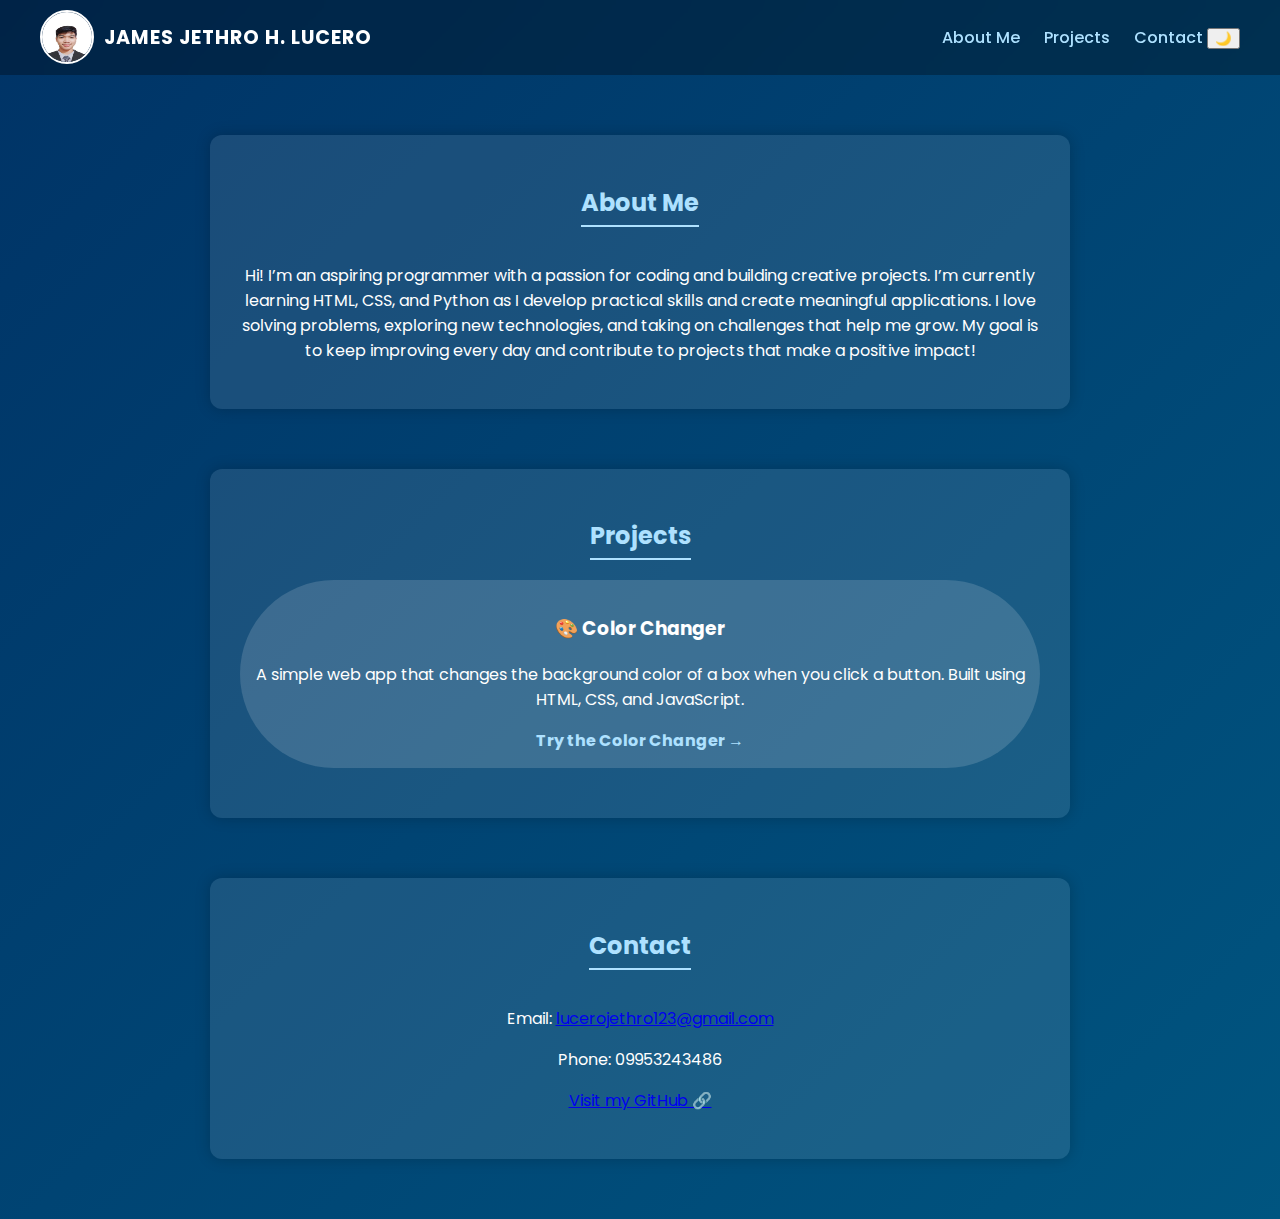
<file: index.html>
<!DOCTYPE html> 
<html lang="en">
<head>
  <meta charset="UTF-8">
  <meta name="viewport" content="width=device-width, initial-scale=1.0">
  <title>James Jethro Lucero | Portfolio</title>
  <link href="https://fonts.googleapis.com/css2?family=Poppins:wght@300;500;700&display=swap" rel="stylesheet">
  <link rel="stylesheet" href="portfolio.css">
</head>
<body>
  <nav>
    <div class="nav-left">
      <img src="profile.jpg" alt="James Jethro Lucero">
      <h1>JAMES JETHRO H. LUCERO</h1>
    </div>
    <div class="nav-right">
      <a href="#about">About Me</a>
      <a href="#projects">Projects</a>
      <a href="#contact">Contact</a>
      <button id="theme-toggle">🌙</button>
    </div>
  </nav>

  <section id="about">
    <h2>About Me</h2>
    <p>
      Hi! I’m an aspiring programmer with a passion for coding and building creative projects.
      I’m currently learning HTML, CSS, and Python as I develop practical skills and create
      meaningful applications. I love solving problems, exploring new technologies, and taking
      on challenges that help me grow. My goal is to keep improving every day and contribute to
      projects that make a positive impact!
    </p>
  </section>

  <section id="projects">
    <h2>Projects</h2>

    <div class="project-grid">
      <div class="project-card">
        <h3>🎨 Color Changer</h3>
        <p>A simple web app that changes the background color of a box when you click a button. Built using HTML, CSS, and JavaScript.</p>
        <a href="colorchanger.html" class="project-link" target="_blank">Try the Color Changer →</a>
      </div>
    </div>
  </section>

  <section id="contact">
    <h2>Contact</h2>
    <p>Email: <a href="mailto:lucerojethro123@gmail.com">lucerojethro123@gmail.com</a></p>
    <p>Phone: 09953243486</p>
    <p><a href="https://github.com/lucerojethro" target="_blank" class="github-link">Visit my GitHub 🔗</a></p>
  </section>


  <script src="theme.js"></script>
</body>
</html>
</file>
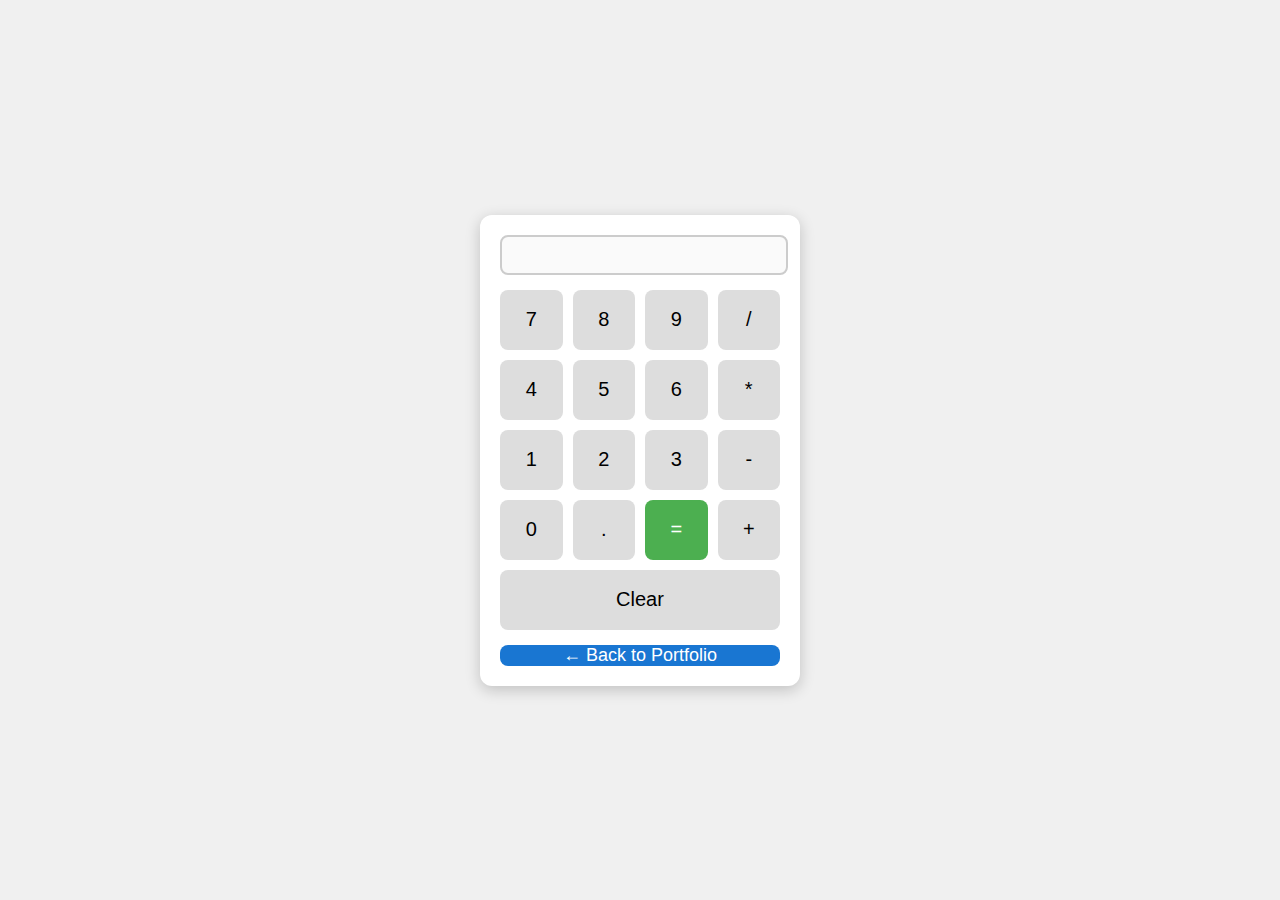
<file: calculator.html>
<!DOCTYPE html>
<html lang="en">
<head>
  <meta charset="UTF-8">
  <title>Calculator</title>
  <style>
    body {
      font-family: Arial, sans-serif;
      display: flex;
      justify-content: center;
      align-items: center;
      height: 100vh;
      margin: 0;
      background: #f0f0f0;
    }

    .calculator {
      background: white;
      padding: 20px;
      border-radius: 12px;
      width: 280px;
      box-shadow: 0 4px 15px rgba(0,0,0,0.2);
    }

    input {
      width: 100%;
      font-size: 30px;
      text-align: right;
      margin-bottom: 15px;
      border-radius: 8px;
      border: 2px solid #ccc;
      outline: none;
    }

    .buttons {
      display: grid;
      grid-template-columns: repeat(4, 1fr);
      gap: 10px;
    }

    .buttons button {
      height: 60px;
      font-size: 20px;
      cursor: pointer;
      border: none;
      border-radius: 8px;
      background: #ddd;
      transition: 0.2s;
    }

    .buttons button:hover {
      background: #c5c5c5;
    }

    .equal {
      background: #4CAF50 !important;
      color: white;
    }

    .clear-btn {
      grid-column: span 4;
      height: 55px;
      background: #e0e0e0;
      border-radius: 8px;
      font-size: 20px;
    }

    .clear-btn:hover {
      background: #c8c8c8;
    }

    .back-btn {
      margin-top: 15px;
      width: 100;
      text-align: center;
      display: block;
      background: #1976d2;
      color: white;
      text-decoration: none;
      border-radius: 8px;
      font-size: 18px;
      transition: 0.2s;
    }

    .back-btn:hover {
      background: #0f5cb6;
    }

  </style>
</head>
<body>

  <div class="calculator">
    <input type="text" id="display" disabled>

    <div class="buttons">
      <button onclick="press('7')">7</button>
      <button onclick="press('8')">8</button>
      <button onclick="press('9')">9</button>
      <button onclick="press('/')">/</button>

      <button onclick="press('4')">4</button>
      <button onclick="press('5')">5</button>
      <button onclick="press('6')">6</button>
      <button onclick="press('*')">*</button>

      <button onclick="press('1')">1</button>
      <button onclick="press('2')">2</button>
      <button onclick="press('3')">3</button>
      <button onclick="press('-')">-</button>

      <button onclick="press('0')">0</button>
      <button onclick="press('.')">.</button>
      <button onclick="calculate()" class="equal">=</button>
      <button onclick="press('+')">+</button>

      <button onclick="clearDisplay()" class="clear-btn">Clear</button>
    </div>

    <!-- Back to portfolio button -->
    <a href="index.html" class="back-btn">← Back to Portfolio</a>

  </div>

  <script>
    function press(value) {
      document.getElementById('display').value += value;
    }

    function calculate() {
      try {
        document.getElementById('display').value =
          eval(document.getElementById('display').value);
      } catch {
        document.getElementById('display').value = "Error";
      }
    }

    function clearDisplay() {
      document.getElementById('display').value = "";
    }
  </script>

</body>
</html>
</file>
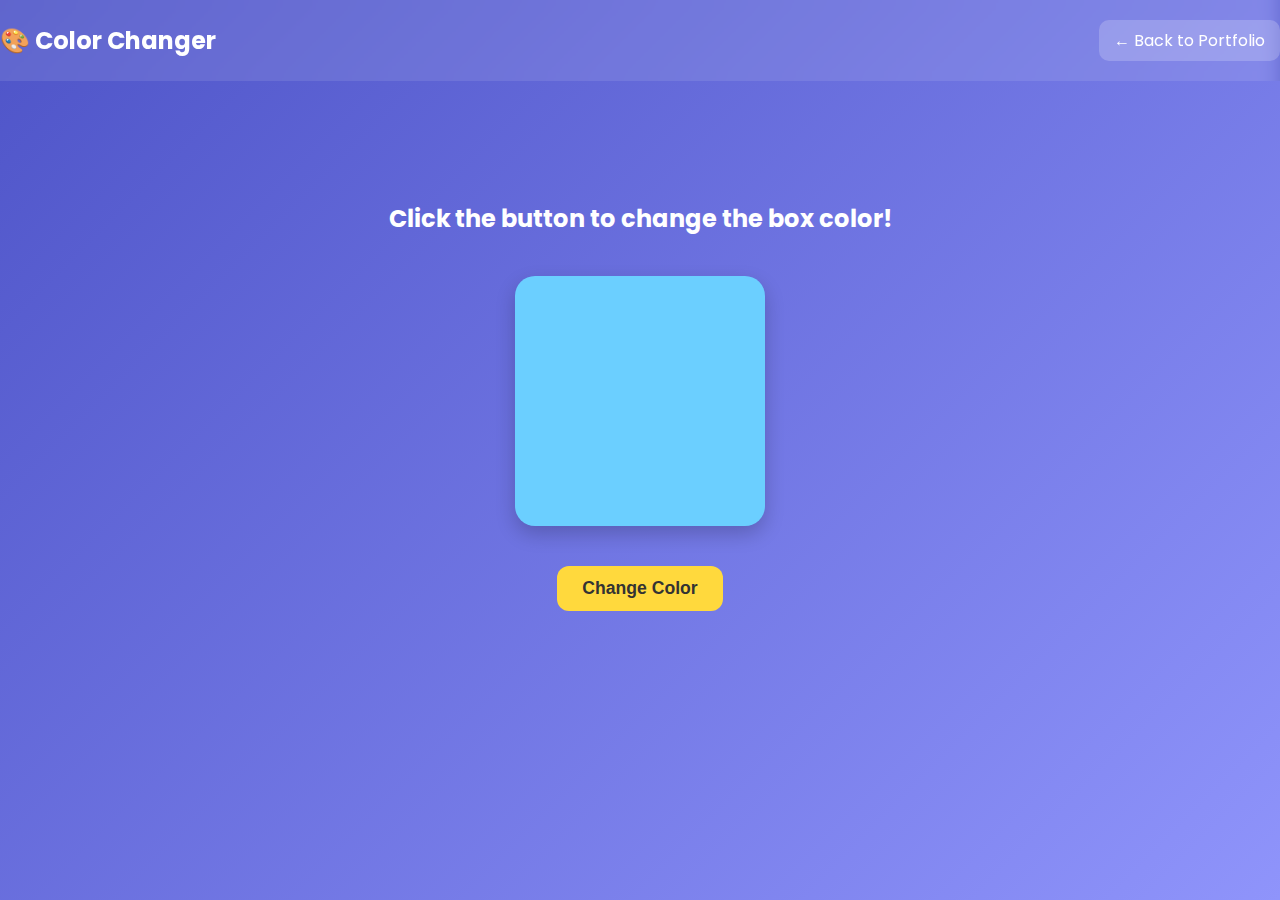
<file: colorchanger.html>
<!DOCTYPE html>
<html lang="en">
<head>
  <meta charset="UTF-8">
  <meta name="viewport" content="width=device-width, initial-scale=1.0">
  <title>Color Changer | James Jethro Lucero</title>
  <link rel="stylesheet" href="colorchanger.css">
  <link href="https://fonts.googleapis.com/css2?family=Poppins:wght@300;500;700&display=swap" rel="stylesheet">
</head>
<body>

  <nav>
    <h1>🎨 Color Changer</h1>
    <a href="portfolio.html">← Back to Portfolio</a>
  </nav>

  <div class="container">
    <h2>Click the button to change the box color!</h2>

    <div class="color-box" id="colorBox"></div>

    <button id="changeColor">Change Color</button>
  </div>

  <script>
    const box = document.getElementById('colorBox');
    const button = document.getElementById('changeColor');

    const colors = ['#ff6b6b', '#ffd93d', '#6bcfff', '#8dff6b', '#b76bff', '#ff8fb1'];

    button.addEventListener('click', () => {
      const randomColor = colors[Math.floor(Math.random() * colors.length)];
      box.style.backgroundColor = randomColor;
    });
  </script>
</body>
</html>
</file>
<file: portfolio.css>
body {
    font-family: 'Poppins', sans-serif;
    margin: 0;
    background: linear-gradient(135deg, #003366, #005580);
    color: white;
    scroll-behavior: smooth;
  }
  nav {
    display: flex;
    justify-content: space-between;
    align-items: center;
    padding: 10px 40px;
    background: rgba(0, 0, 0, 0.3);
    backdrop-filter: blur(10px);
    position: sticky;
    top: 0;
    z-index: 100;
  }
  
  .nav-left {
    display: flex;
    align-items: center;
  }
  
  .nav-left img {
    width: 50px;
    height: 50px;
    border-radius: 50%;
    border: 2px solid white;
    margin-right: 10px;
  }
  
  .nav-left h1 {
    font-size: 1.2em;
    letter-spacing: 1px;
  }
  
  .nav-right a {
    color: #aee1ff;
    text-decoration: none;
    margin-left: 20px;
    font-weight: 500;
    transition: color 0.3s;
  }
  
  .nav-right a:hover {
    color: #fff;
  }
  
  section {
    margin: 60px auto;
    width: 85%;
    max-width: 800px;
    background: rgba(255, 255, 255, 0.1);
    border-radius: 12px;
    padding: 30px;
    box-shadow: 0 0 15px rgba(0,0,0,0.2);
    text-align: center;
  }
  
  h2 {
    color: #aee1ff;
    border-bottom: 2px solid #aee1ff;
    display: inline-block;
    padding-bottom: 5px;
  }
  
  .projects {
    display: flex;
    justify-content: center;
    gap: 20px;
    flex-wrap: wrap;
  }
  
  .project-card {
    background: rgba(255, 255, 255, 0.15);
    padding: 15px;
    border-radius: 100px;
    width: 770px;
    transition: transform 0.3s;
    margin-bottom: 20px;
  }
  
  .project-card:hover {
    transform: scale(1.05);
  }
  
  .project-card a {
    color: #aee1ff;
    text-decoration: none;
    font-weight: bold;
  }
  
  footer {
    text-align: center;
    margin: 40px 0 20px;
    color: #cfe8ff;
    font-size: 0.9em;
  }
  
  @media (max-width: 600px) {
    nav {
      flex-direction: column;
    }
    .nav-right {
      margin-top: 10px;
    }
    .projects {
      flex-direction: column;
      align-items: center;
    }
  }
  body.light-mode {
    background-color: #f1f1f1;
    color: #1f1f1f;
  }
  
  body.light-mode nav {
    background-color: #ffffff;
  }
  
  body.light-mode a {
    color: #1f1f1f;
  }
  
  body.light-mode #theme-toggle {
    color: #1f1f1f;
  }
</file>
<file: colorchanger.css>
body {
    font-family: 'Poppins', sans-serif;
    background: linear-gradient(135deg, #4e54c8, #8f94fb);
    color: white;
    margin: 0;
    display: flex;
    flex-direction: column;
    align-items: center;
    min-height: 100vh;
  }
  
  nav {
    width: 100%;
    display: flex;
    justify-content: space-between;
    align-items: center;
    padding: 20px 50px;
    background: rgba(255, 255, 255, 0.1);
    backdrop-filter: blur(10px);
  }
  
  nav h1 {
    margin: 0;
    font-size: 1.5em;
  }
  
  nav a {
    color: white;
    text-decoration: none;
    background: rgba(255, 255, 255, 0.2);
    padding: 8px 15px;
    border-radius: 10px;
    transition: 0.3s;
  }
  
  nav a:hover {
    background: rgba(255, 255, 255, 0.4);
  }
  
  .container {
    text-align: center;
    margin-top: 100px;
  }
  
  .color-box {
    width: 250px;
    height: 250px;
    background-color: #6bcfff;
    border-radius: 20px;
    margin: 40px auto;
    transition: background-color 0.5s ease;
    box-shadow: 0 8px 20px rgba(0, 0, 0, 0.2);
  }
  
  button {
    background-color: #ffd93d;
    border: none;
    color: #333;
    font-weight: 600;
    padding: 12px 25px;
    border-radius: 12px;
    cursor: pointer;
    font-size: 1.1em;
    transition: background-color 0.3s ease, transform 0.2s ease;
  }
  
  button:hover {
    background-color: #ffcc00;
    transform: scale(1.1);
  }
</file>
